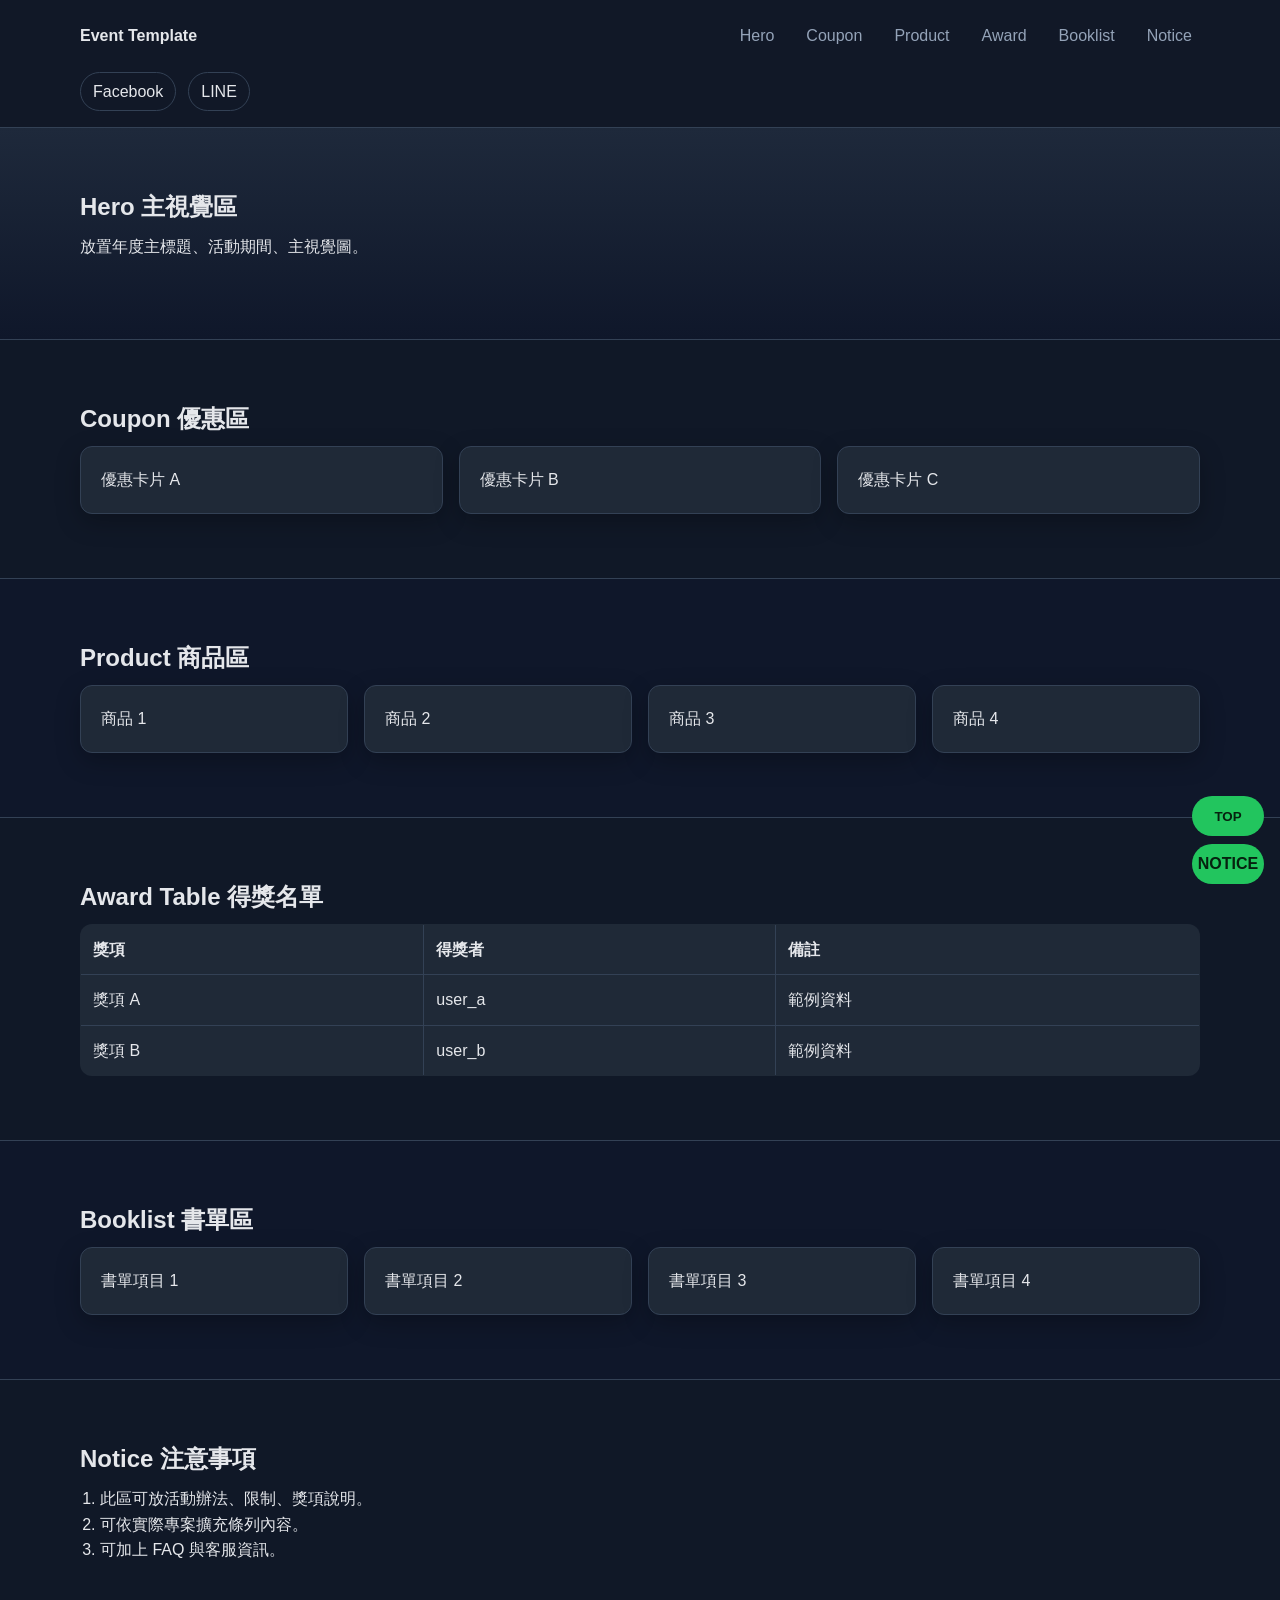
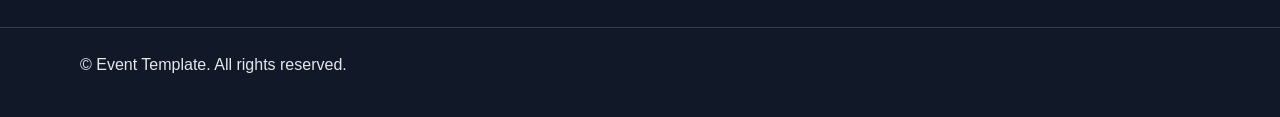
<file: template/index.html>
<!DOCTYPE html>
<html lang="zh-Hant">
<head>
  <meta charset="UTF-8" />
  <meta name="viewport" content="width=device-width, initial-scale=1.0" />
  <title>活動頁模板</title>
  <meta name="description" content="可重用活動頁框架模板" />

  <link rel="stylesheet" href="css/base.css" />
  <link rel="stylesheet" href="css/layout.css" />
  <link rel="stylesheet" href="css/components.css" />
  <link rel="stylesheet" href="css/sections.css" />
  <link rel="stylesheet" href="css/utilities.css" />
</head>
<body>
  <a class="skip-link" href="#main-content">跳到主要內容</a>

  <div class="floatboard" aria-label="快速操作">
    <button id="toTopBtn" class="floatboard__btn" type="button">TOP</button>
    <a class="floatboard__btn" href="#notice">NOTICE</a>
  </div>

  <header class="site-header">
    <div class="container nav-wrapper">
      <a class="brand" href="#" aria-label="首頁">Event Template</a>
      <button class="nav-toggle" type="button" aria-expanded="false" aria-controls="siteNav">Menu</button>
      <nav id="siteNav" class="site-nav" aria-label="主選單">
        <a href="#hero">Hero</a>
        <a href="#coupon">Coupon</a>
        <a href="#product">Product</a>
        <a href="#award">Award</a>
        <a href="#booklist">Booklist</a>
        <a href="#notice">Notice</a>
      </nav>
    </div>

    <div class="container sns" aria-label="社群分享">
      <a href="#" aria-label="Facebook 分享">Facebook</a>
      <a href="#" aria-label="LINE 分享">LINE</a>
    </div>
  </header>

  <main id="main-content">
    <section id="hero" class="section hero">
      <div class="container">
        <h1>Hero 主視覺區</h1>
        <p>放置年度主標題、活動期間、主視覺圖。</p>
      </div>
    </section>

    <section id="coupon" class="section coupon">
      <div class="container">
        <h2>Coupon 優惠區</h2>
        <div class="card-grid card-grid--3">
          <article class="card">優惠卡片 A</article>
          <article class="card">優惠卡片 B</article>
          <article class="card">優惠卡片 C</article>
        </div>
      </div>
    </section>

    <section id="product" class="section product">
      <div class="container">
        <h2>Product 商品區</h2>
        <div class="card-grid card-grid--4">
          <article class="card">商品 1</article>
          <article class="card">商品 2</article>
          <article class="card">商品 3</article>
          <article class="card">商品 4</article>
        </div>
      </div>
    </section>

    <section id="award" class="section award">
      <div class="container">
        <h2>Award Table 得獎名單</h2>
        <div class="table-wrap">
          <table class="award-table">
            <thead>
              <tr>
                <th>獎項</th>
                <th>得獎者</th>
                <th>備註</th>
              </tr>
            </thead>
            <tbody>
              <tr>
                <td>獎項 A</td>
                <td>user_a</td>
                <td>範例資料</td>
              </tr>
              <tr>
                <td>獎項 B</td>
                <td>user_b</td>
                <td>範例資料</td>
              </tr>
            </tbody>
          </table>
        </div>
      </div>
    </section>

    <section id="booklist" class="section booklist">
      <div class="container">
        <h2>Booklist 書單區</h2>
        <ul class="booklist-grid">
          <li class="card">書單項目 1</li>
          <li class="card">書單項目 2</li>
          <li class="card">書單項目 3</li>
          <li class="card">書單項目 4</li>
        </ul>
      </div>
    </section>

    <section id="notice" class="section notice">
      <div class="container">
        <h2>Notice 注意事項</h2>
        <ol>
          <li>此區可放活動辦法、限制、獎項說明。</li>
          <li>可依實際專案擴充條列內容。</li>
          <li>可加上 FAQ 與客服資訊。</li>
        </ol>
      </div>
    </section>
  </main>

  <footer class="site-footer">
    <div class="container">
      <p>© Event Template. All rights reserved.</p>
    </div>
  </footer>

  <script src="js/main.js"></script>
</body>
</html>
</file>
<file: template/css/base.css>
:root {
  --bg: #0f172a;
  --surface: #111827;
  --surface-soft: #1f2937;
  --text: #e5e7eb;
  --muted: #94a3b8;
  --primary: #22c55e;
  --primary-strong: #16a34a;
  --border: #334155;
  --radius: 12px;
  --shadow: 0 8px 24px rgba(0, 0, 0, 0.25);
}

* { box-sizing: border-box; }

html { scroll-behavior: smooth; }

body {
  margin: 0;
  font-family: "Noto Sans TC", "PingFang TC", "Microsoft JhengHei", sans-serif;
  background: var(--bg);
  color: var(--text);
  line-height: 1.6;
}

a { color: inherit; text-decoration: none; }

h1, h2 { line-height: 1.25; margin: 0 0 0.75rem; }
p { margin: 0 0 1rem; }
ul, ol { margin: 0; padding-left: 1.25rem; }
</file>
<file: template/css/layout.css>
.container {
  width: min(1120px, 100% - 2rem);
  margin-inline: auto;
}

.section {
  padding: 4rem 0;
  border-top: 1px solid var(--border);
}

.site-header,
.site-footer {
  background: var(--surface);
}

.site-footer {
  padding: 1.5rem 0;
  border-top: 1px solid var(--border);
}
</file>
<file: template/css/components.css>
.skip-link {
  position: absolute;
  left: -9999px;
}

.skip-link:focus {
  left: 1rem;
  top: 1rem;
  background: #fff;
  color: #000;
  padding: 0.5rem 0.75rem;
  border-radius: 6px;
}

.nav-wrapper {
  display: flex;
  align-items: center;
  justify-content: space-between;
  gap: 1rem;
  min-height: 72px;
}

.brand { font-weight: 700; }

.site-nav {
  display: flex;
  gap: 1rem;
}

.site-nav a {
  color: var(--muted);
  padding: 0.25rem 0.5rem;
}

.site-nav a:hover { color: var(--text); }

.nav-toggle {
  display: none;
  background: transparent;
  color: var(--text);
  border: 1px solid var(--border);
  border-radius: 8px;
  padding: 0.4rem 0.75rem;
}

.sns {
  display: flex;
  gap: 0.75rem;
  padding-bottom: 1rem;
}

.sns a {
  border: 1px solid var(--border);
  border-radius: 999px;
  padding: 0.35rem 0.75rem;
}

.card-grid {
  display: grid;
  gap: 1rem;
}

.card-grid--3 { grid-template-columns: repeat(3, minmax(0, 1fr)); }
.card-grid--4 { grid-template-columns: repeat(4, minmax(0, 1fr)); }

.card {
  background: var(--surface-soft);
  border: 1px solid var(--border);
  border-radius: var(--radius);
  padding: 1.25rem;
  box-shadow: var(--shadow);
}

.booklist-grid {
  list-style: none;
  padding: 0;
  display: grid;
  gap: 1rem;
  grid-template-columns: repeat(4, minmax(0, 1fr));
}

.table-wrap { overflow-x: auto; }

.award-table {
  width: 100%;
  border-collapse: collapse;
  background: var(--surface-soft);
  border: 1px solid var(--border);
  border-radius: var(--radius);
  overflow: hidden;
}

.award-table th,
.award-table td {
  border: 1px solid var(--border);
  padding: 0.75rem;
  text-align: left;
}

.floatboard {
  position: fixed;
  right: 1rem;
  bottom: 1rem;
  display: grid;
  gap: 0.5rem;
  z-index: 1000;
}

.floatboard__btn {
  display: inline-flex;
  align-items: center;
  justify-content: center;
  width: 72px;
  height: 40px;
  background: var(--primary);
  color: #06210f;
  border: none;
  border-radius: 999px;
  font-weight: 700;
  cursor: pointer;
}

.floatboard__btn:hover {
  background: var(--primary-strong);
  color: #fff;
}
</file>
<file: template/css/sections.css>
.hero { background: linear-gradient(180deg, #1e293b, #0f172a); }
.coupon { background: #101827; }
.product { background: #0f172a; }
.award { background: #101827; }
.booklist { background: #0f172a; }
.notice { background: #101827; }
</file>
<file: template/css/utilities.css>
.text-center { text-align: center; }
.mt-0 { margin-top: 0 !important; }
.mb-0 { margin-bottom: 0 !important; }

@media (max-width: 900px) {
  .card-grid--4,
  .booklist-grid { grid-template-columns: repeat(2, minmax(0, 1fr)); }

  .card-grid--3 { grid-template-columns: 1fr; }
}

@media (max-width: 768px) {
  .nav-toggle { display: inline-flex; }

  .site-nav {
    display: none;
    width: 100%;
    flex-direction: column;
    padding-bottom: 1rem;
  }

  .site-nav.is-open { display: flex; }

  .nav-wrapper {
    flex-wrap: wrap;
    align-items: center;
  }
}
</file>
